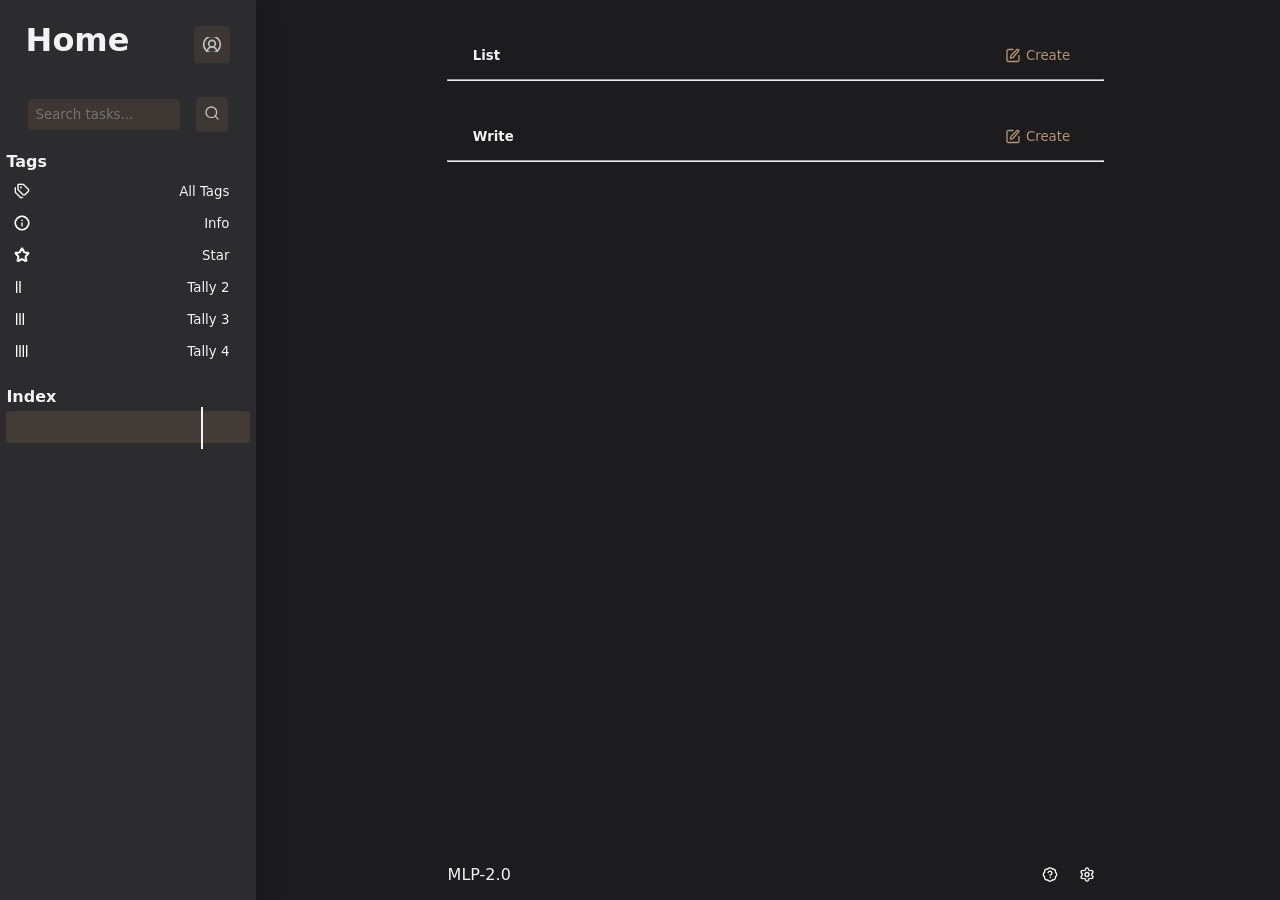
<file: index.html>
<!DOCTYPE html>
<html lang="en">
<head>
    <meta charset="UTF-8">
    <meta name="viewport" content="width=device-width, initial-scale=1.0">
    <title>Slate Lite</title>
    <link rel="stylesheet" href="index.css">
    <link rel="stylesheet" href="https://cdnjs.cloudflare.com/ajax/libs/font-awesome/6.7.2/css/all.min.css"/>
    <link rel="icon" type="image/x-icon" href="icons/256.png">
    <link rel="manifest" href="./manifest.json">

    <meta name="mobile-web-app-capable" content="yes">
    <meta name="apple-mobile-web-app-status-bar-style" content="black-translucent">
    <meta name="apple-mobile-web-app-title" content="Slate Lite">

    <link rel="apple-touch-icon" href="icons/180.png">
</head>

<body>
    <div class="main-section" >
    <div class="NAV">
        <div class="left-row-section"><h1>Home</h1><div class="row-section" style="width: auto"><nav id="sindexscore" class="sindexscore">
                <div class="bar">
                    <span id="sScoreBar" class="bar-fill" style="width: 0%"></span>
                </div>
                <span class="sbar-line"></span>
            </nav>
        <button id="flameBtn" class="flameIcon"></button>
        <button class="userIcon"></button></div></div>
        <div class="main-section-inverted">
            
                <search class="row-section">
                    <button class="btnNav" id="mobile-menu" aria-label="Toggle Navigation"><img class="ico" src="icons/funnel.svg" alt="Filter"></button>
                    <form style="display: flex;flex-direction: row;justify-content: space-around;align-items: center;" action="./index.html" method="GET">
                        <input id="searchInput" style="width: 70%;" type="search" placeholder="Search tasks..." name="query">
                        <button type="submit" class="btn2"><img class="ico" src="icons/search.svg" alt="Search"></button>
                    </form>
                </search>
            
            
            <nav class="filterButtons" style="justify-content: center;display: flex;width: 95%;"><h4 style="margin: 0.3rem 0;">Tags</h4>
                <div class ="filterButtons">
                    <button style="display: flex;flex-direction: row;justify-content: space-between;gap: 10px; width: 95%;" data-tag="0"><img class="svg" src="icons/tags/all.svg" alt="Filter"><p style="margin: 0;">All Tags</p></button>
                    <button style="display: flex;flex-direction: row;justify-content: space-between;gap: 10px; width: 95%;" data-tag="1"><img class="svg" src="icons/tags/info.svg" alt="Filter"><p style="margin: 0;">Info</p></button>
                    <button style="display: flex;flex-direction: row;justify-content: space-between;gap: 10px; width: 95%;" data-tag="2"><img class="svg" src="icons/tags/star.svg" alt="Filter"><p style="margin: 0;">Star</p></button>
                    <button style="display: flex;flex-direction: row;justify-content: space-between;gap: 10px; width: 95%;" data-tag="3"><img class="svg" src="icons/tags/tally-2.svg" alt="Filter"><p style="margin: 0;">Tally 2</p></button>
                    <button style="display: flex;flex-direction: row;justify-content: space-between;gap: 10px; width: 95%;" data-tag="4"><img class="svg" src="icons/tags/tally-3.svg" alt="Filter"><p style="margin: 0;">Tally 3</p></button>
                    <button style="display: flex;flex-direction: row;justify-content: space-between;gap: 10px; width: 95%;" data-tag="5"><img class="svg" src="icons/tags/tally-4.svg" alt="Filter"><p style="margin: 0;">Tally 4</p></button>
                </div>
            </nav>
            <nav id="indexscore" class="indexscore" style="justify-content: center;width: 95%;"><h4 style="margin: 0.3rem 0;">Index</h4>
                <div class="bar">
                    <span id="scoreBar" class="bar-fill" style="width: 0%"></span>
                </div>
                <span class="bar-line"></span>
            </nav>
        </div>
    </div>   <div class="main"> <div class="body">
        <div style="justify-content: space-between; width: 60%;" class="row-section"><h5 style="margin: 0;">List</h5> <button id="createListButton" class="addbtn" style="color: var(--accent-color3); ">Create </button></div>
        <hr style="margin-bottom: 2rem; width: 65%;">

        <div id="listContainer"></div>
        
        <div style="justify-content: space-between; width: 60%;" class="row-section"><h5 style="margin: 0;">Write</h5> <button id="createWriteButton" class="addbtn" style="color: var(--accent-color3);">Create</button></div>
        <hr style="margin-bottom: 2rem; width: 65%;">  

        <div id="writeContainer"></div>
    

            
    <!--================================================================-->
        <dialog id="writeCreate">
            <form id="writeCreateFrm" class="writeCreateFrm">
                <input  type="hidden" name="tag" id="writeTagInput" value="0">
                <div style="display: flex;flex-direction: column;align-items: left;gap: 10px;"><input class="formInput" name="title" required type="text" placeholder="Line Name" id="writeTitleInput">
                <textarea class="formInput2" name="content" type="text" placeholder="Content" id="writeTextInput"></textarea>
                <div style="display: flex;flex-direction: row;align-items: center;gap: 10px;justify-content: space-between;"><button style="width: 10%; display: flex; flex-direction: row; gap: 4px;" type="button" name="filter" id="writeFilterInput" class="subbtn" data-tag="0"><img class="ico" src="icons/tags/all.svg" alt="Tag"><p style="margin: 0;">Tags</p></button>
                <button style="width: 90%;" type="submit" class="subbtn"><img class="ico" src="icons/arrow-up.svg" alt="Search"></button></div>
            </form>
        </dialog>
        <dialog id="listCreate">
            <form  id="listCreateFrm" class="listCreateFrm">
                <input type="hidden" name="tag" id="listTagInput" value="0">
                <div style="display: flex;flex-direction: column;align-items: left;gap: 10px;"><input class="formInput" name="title" required type="text" placeholder="Point Name" id="listTitleInput">
                <input class="formInput2" name="date" type="datetime-local" placeholder="Date" id="listDateInput" style="width: 100%;"></div>
                <div style="display: flex;flex-direction: row;align-items: center;gap: 10px;justify-content: space-between;"><button style="width: 10%; display: flex; flex-direction: row; gap: 4px;" type="button" name="filter" id="listFilterInput" class="subbtn" data-tag="0"><img  class="ico" src="icons/tags/all.svg" alt="Tag"><p style="margin: 0;">Tags</p></button>
                <button style="width: 90%;" type="submit" class="subbtn"><img class="ico" src="icons/arrow-up.svg" alt="Search"></button></div>
            </form>
        </dialog>
        <dialog class="tagDialog" id="tagDialog">
            <nav class="filtersDialog">
                    <button data-tooltip="All Tags" data-tag="0"><img class="svg" src="icons/tags/all.svg" alt="Filter"></button>
                    <button data-tooltip="Info Tag" data-tag="1"><img class="svg" src="icons/tags/info.svg" alt="Filter"></button>
                    <button data-tooltip="Star Tag" data-tag="2"><img class="svg" src="icons/tags/star.svg" alt="Filter"></button>
                    <button data-tooltip="Tally 2 Tag" data-tag="3"><img class="svg" src="icons/tags/tally-2.svg" alt="Filter"></button>
                    <button data-tooltip="Tally 3 Tag" data-tag="4"><img class="svg" src="icons/tags/tally-3.svg" alt="Filter"></button>
                    <button data-tooltip="Tally 4 Tag" data-tag="5"><img class="svg" src="icons/tags/tally-4.svg" alt="Filter"></button>
            </nav>
        </dialog>
        
        
        
        
    
    </div>
    <footer style="display: flex; flex-direction: row; justify-content: space-between; align-items: center; width: 65%; margin-top: 30px;">
        <p>MLP-2.0</p>
        <div>
            <a href="https://github.com/FencingLefty3/SlateLite/wiki"><button id="openHelp" class="helpIcon"></button></a>
            <a href="./settings.html"><button id="openSettings" class="settingsIcon"></button></a>
        </div>
    </footer>
    </div>
</body>  
<script src="js/dexie.min.js"></script>
<script src="database.js"></script>
<script src="index.js"></script>
<script src="elo.js"></script>
<!-- <script type="module" src="https://cdn.jsdelivr.net/npm/@pwabuilder/pwainstall"></script> -->
</html>
</file>
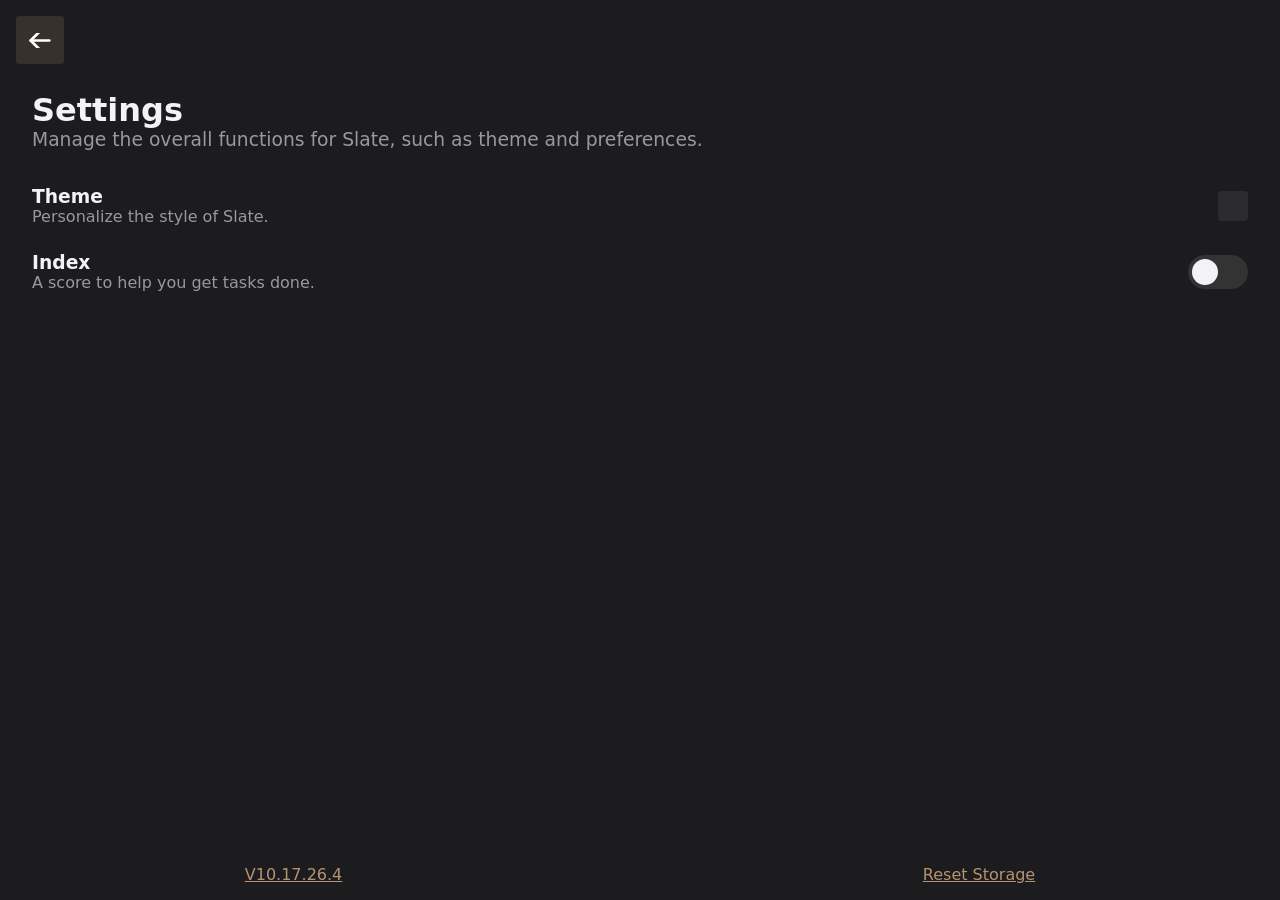
<file: settings.html>
<!DOCTYPE html>
<html lang="en">
<head>
    <meta charset="UTF-8">
    <meta name="viewport" content="width=device-width, initial-scale=1.0">
    <title>Slate Lite</title>
    <link rel="stylesheet" href="index.css">
    <link rel="stylesheet" href="https://cdnjs.cloudflare.com/ajax/libs/font-awesome/6.7.2/css/all.min.css"/>
    <link rel="icon" type="image/x-icon" href="icons/256.png">
    <link rel="manifest" href="./manifest.json">

    <meta name="mobile-web-app-capable" content="yes">
    <meta name="apple-mobile-web-app-status-bar-style" content="black-translucent">
    <meta name="apple-mobile-web-app-title" content="Slate Lite">

    <link rel="apple-touch-icon" href="icons/180.png">
</head>
<body>
    <div class="main-section" >
<div class="settings" id="settingsDialog">
    <div class="column-section" style="width: 100%; justify-content: space-between; align-items: center; margin-top: 5rem;">
        <div style="display: flex; flex-direction: row; justify-content: space-between; align-items: center;width: 100%;flex-wrap: wrap;margin:0.5rem">
            <div><h1 style="color: var(--text-color); margin: 0;">Settings</h1>
            <h3 style="color: var(--text-color2);  margin: 0; font-weight: 400;">Manage the overall functions for Slate, such as theme and preferences.</h3></div>
        </div>
        <div>
            <a href="./index.html"><button id="openSettings" class="backIcon"></button></a>
        </div>
        <div style="display: flex; flex-direction: row; justify-content: space-between; align-items: center;width: 100%;flex-wrap: wrap;margin:0.5rem">
            <div><h3 style="color: var(--text-color); margin: 0;">Theme</h3>
            <p style="color: var(--text-color2);  margin: 0;">Personalize the style of Slate.</p></div>
            <form id="colorPicker" class="colorPicker">
            </form>
        </div>
        <div style="display: flex; flex-direction: row; justify-content: space-between; align-items: center;width: 100%;flex-wrap: wrap;margin:0.5rem">
            <div><h3 style="color: var(--text-color); margin: 0;">Index</h3>
            <p style="color: var(--text-color2);  margin: 0;">A score to help you get tasks done.</p></div>
            <label class="toggle">
                <input type="checkbox" id="EloCheckbox" name="btnToggle" />
                <span class="slider"></span>
            </label>
        </div>
    </div>
    <div style="display: flex; flex-direction: row; justify-content: space-between; align-items: center; width: 65%; margin-top: 30px;">
        <p><a href="https://github.com/FencingLefty3/SlateLite">V10.17.26.4</a></p>
        <p><a style="color: var(--accent-color3); cursor: pointer; text-decoration: underline;" id="clearDatabaseButton">Reset Storage</a></p>
    </div>
    
</div>
</div>
</body>
</html>
<script src="js/dexie.min.js"></script>
<script src="database.js"></script>
<script src="index.js"></script>
</file>
<file: index.css>
* {
  font-family: system-ui, -apple-system, BlinkMacSystemFont, 'Segoe UI', Roboto, Oxygen, Ubuntu, Cantarell, 'Open Sans', 'Helvetica Neue', sans-serif
}

:root {
  --bg-color: #1c1c1e;
  --text-color: #f2f2f7;
  --text-color2: #ebebf599;
  --nav-color: #2c2c2e;

  --accent-color: #755f49;
  --accent-color4: #56473a;
  --accent-color2: #755f4951;
  --accent-color3: #b59372;
}

.Gray {
  --accent-color: #8e8e93;
  --accent-color4: #3a3a3c;
  --accent-color2: #8e8e9338;
  --accent-color3: #8e8e93;
}

.Red {
  --accent-color: #ff453a;
  --accent-color4: #4a2422;
  --accent-color2: #ff453a38;
  --accent-color3: #ff453a;
}

.Orange {
  --accent-color: #ff9f0a;
  --accent-color4: #4a351d;
  --accent-color2: #ff9f0a38;
  --accent-color3: #ff9f0a;
}
.Yellow {
  --accent-color: #ffd60a;
  --accent-color4: #49411e;
  --accent-color2: #ffd60a38;
  --accent-color3: #ffd60a;
}
.Green {
  --accent-color: #30d158;
  --accent-color4: #1e4229;
  --accent-color2: #30d15838;
  --accent-color3: #30d158;
}
.Blue {
  --accent-color: #0a84ff;
  --accent-color4: #1d3853;
  --accent-color2: #0a84ff38;
  --accent-color3: #0a84ff;
}
.Pink {
  --accent-color: #ff375f;
  --accent-color4: #4a2430;
  --accent-color2: #ff375f38;
  --accent-color3: #ff375f;
}

/*==================================*/
body {
  margin: 0;
  align-items: center;
  display: flex;
  flex-direction: column;
  height: 100dvh;
  overflow: hidden;
  background: var(--bg-color);
  color: var(--text-color);
  
}

.body {
  margin-top: 2rem;
  align-items: center;
  display: flex;
  flex-direction: column;
  width: 100%;
  height: 100%;
}


splash {
  position: fixed;
  top: 0;
  left: 0;
  width: 100%;
  height: 90dvh;
  background-color: white;
  display: flex;
  flex-direction: column; 
  align-items: center; 
  justify-content: space-between; 
  padding: 5dvh;
  z-index: 9999; /* Ensure it stays on top of everything */
}

h3 {
  margin: 0;
  padding: 0;
}
img {
  margin: 0;
  padding: 0;
}

.circle {
  width: 2rem;
  height: 2rem;
  border-radius: 100%;
  display: flex;
  align-items: center;
  justify-content: center;
  color: #000;
  background-color: var(--text-color)
}

.circle-outline {
  width: 2rem;
  height: 2rem;
  border-radius: 50%;
  outline: 3px solid var(--text-color2);
  outline-offset: 2px;
  display: flex;
  align-items: center;
  justify-content: center;
  color: #000;
  background-color: var(--text-color)
}

.loader {
  width: 48px;
  height: 48px;
  border-radius: 50%;
  position: relative;
  animation: rotate 1s linear infinite
}
.loader::before {
  content: "";
  box-sizing: border-box;
  position: absolute;
  inset: 0px;
  border-radius: 50%;
  border: 5px solid var(--text-color);
  animation: prixClipFix 2s linear infinite ;
}

@keyframes rotate {
  100%   {transform: rotate(360deg)}
}

@keyframes prixClipFix {
    0%   {clip-path:polygon(50% 50%,0 0,0 0,0 0,0 0,0 0)}
    25%  {clip-path:polygon(50% 50%,0 0,100% 0,100% 0,100% 0,100% 0)}
    50%  {clip-path:polygon(50% 50%,0 0,100% 0,100% 100%,100% 100%,100% 100%)}
    75%  {clip-path:polygon(50% 50%,0 0,100% 0,100% 100%,0 100%,0 100%)}
    100% {clip-path:polygon(50% 50%,0 0,100% 0,100% 100%,0 100%,0 0)}
}

[type="search"]::-webkit-search-cancel-button {
  -webkit-appearance: none;
  appearance: none;
  height: 10px;
  width: 10px;
  background-image: url('icons/trash.svg');
  background-size: 10px 10px;
}

dialog {
  gap: 15px;
  flex-direction: row;
  min-width: 70%;
  justify-content: center;
  align-items: center;
  padding: 15px;
  margin-top: 0.5rem;
  border-radius: 8px;
  background-color: var(--accent-color4);
  position: fixed;
  top: 50%;
  opacity: 1;
  border: var(--accent-color2) 3px solid;
  box-shadow: 0 4px 10px var(--accent-color2);
  
}

/* Styles the darkened background when popup is active */
dialog::backdrop {
  background-color: #1f1f1fb5;
  opacity: 1;
}

.tagDialog {
  flex-direction: column;
  min-width: 10% !important;
  justify-content: center;
  align-items: center;
  position: fixed;
  top: 2%;
  right: 60%;
}

.settingsDialog {
  flex-direction: column;
  min-width: 80% !important;
  min-height: 80% !important;
  justify-content: space-between;
  align-items: center;
  position: fixed;
  top: 5%;
  background-color: var(--bg-color);
  border-color: var(--nav-color);
}

.settings {
  display: flex;
  flex-direction: column;
  justify-content: space-between;
  align-items: center;
  gap: 0.2rem;
  width: 100%;
  padding: 0 2rem;
}

.filtersDialog {
  gap: 15px;
  display: flex;
  flex-direction: column;
  justify-content: center;
  align-items: center;
  padding: 15px;
}

input, select, textarea {
  background: var(--accent-color2);
  border: none;
  color: var(--text-color);
  padding: 8px;
  border-radius: 4px;
  opacity: .7;
}

.btn2 {
  background: var(--accent-color2);
  border: none;
  color: var(--text-color);
  padding: 8px;
  border-radius: 4px;
  opacity: .7;
  cursor: pointer;
  
}

.btn2:hover {
  background-color: var(--accent-color) !important;
}


.bar {
  width: 100%;
  height: 2rem;
  background-color: var(--accent-color2);
  border-radius: 4px;
  overflow: hidden;
}

.bar-fill {
  display: block;
  height: 100%;
  border-radius: 2px;
  background-color: var(--accent-color3);
  opacity: 0.7;
}

.bar-line {
  position: absolute;
  top: 40%;
  left: 80%;
  width: 2px;
  height: 70%;
  background-color: var(--text-color);
}

.sbar-line {
  position: absolute;
  top: 0%;
  left: 80%;
  width: 2px;
  height: 100%;
  background-color: var(--text-color);
}

@media (max-width: 970px) {
  .indexscore {
    display: none !important;
  }
}

.indexscore {
  position: relative;
  flex-direction: column;
  justify-content: center;
  align-items: left;
  width: 100%;
  aspect-ratio: 7.53/1;
}

.sindexscore {
  display: none;
  position: relative;
  flex-direction: column;
  justify-content: center;
  align-items: left;
  width: 30dvw;
  aspect-ratio: 7.53/1;
}


@media (max-width: 970px) {
  .btnNav {
    display: block !important;
  }


}
@media (max-width: 970px) {
  .filterButtons {
    display: none !important;
  }
}

.filterButtons {
  display: flex;
  flex-direction: column;
  justify-content: center;
  align-items: left;
  width: 100%;
}



.btnNav {
  background: var(--accent-color2);
  border: none;
  color: var(--text-color);
  padding: 8px;
  border-radius: 4px;
  opacity: .7;
  cursor: pointer;
  display: none;
}

.btnNav:hover {
  background-color: var(--accent-color) !important;
}

.addbtn::before {
  content: "";
  background-image: url('icons/square-pen.svg');
  background-size: cover; /* Forces image to fit the dimensions */
  background-position: center; /* Centers the image */
  background-repeat: no-repeat; /* Prevents tiling */
  padding-right: 1rem;
  margin-right: 5px;
}
.settingsIcon::before {
  content: "";
  background-image: url('icons/settings.svg');
  background-size: cover; /* Forces image to fit the dimensions */
  background-position: center; /* Centers the image */
  background-repeat: no-repeat; /* Prevents tiling */
  padding-right: 1rem;
}
.flameIcon {
  display: none;
  padding: 1rem;
  background: var(--accent-color2);
  border: none;
  color: var(--text-color);
  padding: 8px;
  border-radius: 4px;
  cursor: pointer;
  opacity: .7;
  aspect-ratio: 1/1; /* Ensures the button is square */
}
.flameIcon::before {
  content: "";
  background-image: url('icons/flame.svg');
  background-size: cover; /* Forces image to fit the dimensions */
  background-position: center; /* Centers the image */
  background-repeat: no-repeat; /* Prevents tiling */
  padding-right: 1.3rem;
}

.flameIcon:hover {
  background-color: var(--accent-color) !important;
}

.userIcon {
  padding: 1rem;
  background: var(--accent-color2);
  border: none;
  color: var(--text-color);
  padding: 8px;
  border-radius: 4px;
  cursor: pointer;
  opacity: .7;
  aspect-ratio: 1/1; /* Ensures the button is square */
}
.userIcon::before {
  content: "";
  background-image: url('icons/circle-user-round.svg');
  background-size: cover; /* Forces image to fit the dimensions */
  background-position: center; /* Centers the image */
  background-repeat: no-repeat; /* Prevents tiling */
  padding-right: 1.3rem;
}
.userIcon:hover {
  background-color: var(--accent-color) !important;
}

.backIcon {
  position: fixed;
  top: 1rem;
  left: 1rem;
  width: 3rem;
  height: 3rem;
  background: var(--accent-color2);
  border: none;
  color: var(--text-color);
  padding: 8px;
  border-radius: 4px;
  cursor: pointer;
}
.backIcon::before {
  content: "";
  background-image: url('icons/arrow-left.svg');
  background-size: cover; /* Forces image to fit the dimensions */
  background-position: center; /* Centers the image */
  background-repeat: no-repeat; /* Prevents tiling */
  padding-right: 2rem;
}
.helpIcon::before {
  content: "";
  background-image: url('icons/badge-question-mark.svg');
  background-size: cover; /* Forces image to fit the dimensions */
  background-position: center; /* Centers the image */
  background-repeat: no-repeat; /* Prevents tiling */
  padding-right: 1rem;
}

.subbtn {
  background-color: var(--accent-color);
  align-items: center;
  justify-content: center;
  margin: 10px 0;
}

.point {
  display: flex;
  align-items: center;
  justify-content: space-between;
  width: 60vw;
  padding: 8px;
  margin: 4px 0;
  border-radius: 4px;
  background-color: var(--nav-color);
  box-shadow: 0 8px 24px rgb(0 0 0 / 0.28);
}

.line {
  display: flex;
  align-items: center;
  justify-content: space-between;
  width: 60vw;
  padding: 8px;
  margin: 4px 0;
  border-radius: 4px;
  background-color: var(--nav-color);
  box-shadow: 0 8px 24px rgb(0 0 0 / 0.28);
}

.ico {
 width: 1rem;
 height: 1rem;
 padding: 0;
}

.svg {
 width: 1rem;
 height: 1rem;
 padding: 0;
}

input[type="datetime-local"] {
    color-scheme: dark;
    background-image: url('icons/calendar-clock.svg');
    background-repeat: no-repeat;
    background-position: right 12px center;
    background-size: 20px;
}

input[type="datetime-local"]::-webkit-calendar-picker-indicator {
  position: absolute;
  left: 0;
  top: 30%;
  width: 100%;
  height: 20%;
  margin: 0;
  padding: 0;
  opacity: 0;
  cursor: pointer;
}


input[type="radio"] {
  color-scheme: dark;
  border-radius: 100%;
  display: flex;
  align-items: center;
  justify-content: center;
  color: #000;
  background-color: var(--text-color)
}

.colorPicker {
  display: flex;
  flex-direction: row;
  gap: 0.6rem;
  background-color: var(--nav-color);
  border-radius: 4px;
  padding: 15px;
}


input:focus,
select:focus,
textarea:focus,
button:focus {
    outline: none;
}


.btn {
  background-color: var(--accent-color);
  min-width: 85%;
  align-items: center;
  justify-content: center;
  margin: 10px 0;
}

button {
  align-items: center;
  justify-content: center;
  background: none;
  border: none;
  color: var(--text-color);
  padding: 8px;
  border-radius: 4px;
}

button:hover {
  background-color: var(--accent-color2);
}

input::placeholder {
  color: #b8b8b8;
  opacity: 0.7;
}

.title {
  text-align: left;
  align-items: center;
  justify-content: center;
  font-size: 2em;
}
.main {
  flex: 1;
  min-height: 0;
  display: flex;
  flex-direction: column;
  gap: 10px;
  justify-content: space-between;
  align-items: center;
  width: 100%;
  height: auto;
  overflow-x: hidden;
  overflow-y: auto;
}

.column-section-bg {
  flex-direction: column;
  display: flex;
  justify-content: center;
  align-items: center;
  row-gap: 10px;
  padding-left: 15px;
  padding-right: 15px;
  padding-top: 3px;
  padding-bottom: 5px;
  margin: 20px;
  width: 85%;
  border-radius: 8px;
  background-color: var(--accent-color2);
}

.column-section {
  flex-direction: column;
  display: flex;
  justify-content: center;
  align-items: center;
  row-gap: 10px;
  padding-left: 15px;
  padding-right: 15px;
  padding-top: 3px;
  padding-bottom: 5px;
  margin: 20px;
}

.row-section {
  display: flex;
  gap: 15px;
  flex-direction: row;
  justify-content: center;
  align-items: center;
  width: 85%;
  margin-top: 0.5rem;
}


.left-row-section {
  display: flex;
    justify-content: space-between;
    align-content: center;
    align-items: center;
    flex-direction: row;
    width: 100%;
    margin: 0 10%;
}

.row-section-bg {
  display: flex;
  gap: 15px;
  flex-direction: row;
  min-width: 70%;
  justify-content: center;
  align-items: center;
  padding: 15px;
  margin-top: 0.5rem;
  border-radius: 8px;
  background-color: var(--accent-color2);
}

.point-content {
  display: flex;
  flex-direction: column;
  align-items: left;
  gap: 10px;
}

.line-content {
  display: flex;
  flex-direction: column;
  align-items: left;
  gap: 10px;
}

.content-text {
  margin: 0;
  padding: 0;
  font-size: 0.8rem;
  color: var(--text-color2);
}

.writeCreateFrm {
  display: flex;
  flex-direction: column;
  align-items: left;
  gap: 10px;
}

.listCreateFrm {
  display: flex;
  flex-direction: column;
  align-items: left;
  gap: 10px;
}

.form {
  display: flex;
  justify-content: space-between;
  align-items: center;
  justify-content: center;
}

.formInput {
  background: none;
  border: none;
  color: var(--text-color);
  font-size: 1.2rem;
  padding: 0;
  border-radius: 4px;
  opacity: .7;
}
.formInput2 {
  background: none;
  margin: 0;
  padding: 0;
  font-size: 1rem;
  color: var(--text-color2);
}

a:link {
  color: var(--accent-color3);
}

a:hover {
  color: var(--accent-color3);
  opacity: 0.3;
}



.form-footer {
  display: flex;
  justify-content: center;
  align-items: center;
  flex-direction: column;
  color: var(--text-color);
}

.section canvas {
  width: 100%;
  height: 320px;
  display: block;
}

.nav a {
  color: var(--text-color);
  text-decoration: none;
  padding: 8px 16px;
  border-radius: 4px;
}

.nav a:hover {
  background-color: var(--accent-color);
  opacity: 0.7;
}

.NAV {
  background-color: var(--nav-color);
  display: flex;
      flex-direction: row;
    flex-wrap: wrap;
    align-content: flex-start;
    align-items: center;
    justify-content: center;
  top: 0;
  left: 0;
  height: 100%;
  width: 20%;
  flex-shrink: 0;
  overflow: hidden; 
  box-shadow: 0 8px 24px rgb(0 0 0 / 0.28);
}

.main-section {
  display: flex;
  gap: 15px;
  flex-direction: row;
  justify-content: center;
  width: 100dvw;
  height: 100dvh;
  min-height: 0;
  overflow: hidden;
}

.main-section-inverted {
  display: flex;
  gap: 15px;
  flex-direction: column;
  justify-content: center;
  align-items: center;
  margin-top: 0.5rem;
  width: 100%;
}

@media (max-width: 970px) {
  .NAV {
    background: none !important;
    position: relative;
    width: 100lvw !important;
    height: auto !important;
    display: flex;
        flex-direction: row;
      flex-wrap: wrap;
      align-content: flex-start;
      align-items: center;
      justify-content: center;
  box-shadow: none !important;
  }
  body {
    height: auto;
    min-height: 100dvh;
    overflow: auto;
  }
  .body {
    height: auto;
  }
  .main-section {
    display: flex;
    gap: 15px;
    flex-direction: column !important;
    width: 100% !important;
    margin-top: 0.5rem;
    height: auto;
    min-height: 0;
    overflow: visible;
  }
  .main {
    flex: none;
    width: 100%;
    height: auto;
    min-height: 0;
    overflow: visible;
  }
  .main-section-inverted {
    display: flex;
    gap: 15px;
    flex-direction: row !important;
    width: 100% !important;
    margin-top: 0.5rem;
  }
  .flameIcon {
  display: block !important;
  }
}

.navbtn {
  color: var(--text-color);
  text-decoration: none;
  padding: 8px 16px;
  border-radius: 4px;
}

.navbtn:hover {
  background-color: var(--accent-color);
  opacity: 0.7;
}

.hidden {
    display: none;
}

.task-card {
    display: flex;
    align-items: flex-start;
    gap: 12px;

    width: 60vw;
    box-sizing: border-box;

    padding: 12px 16px;

    border-bottom: 1px solid var(--accent-color2);
}

.task-card:hover {
    background: var(--accent-color2);
}

.task-content {
    flex: 1;

    display: flex;
    flex-direction: column;
    gap: 4px;
}

.task-title {
    font-size: 1rem;
    font-weight: 500;
}

.task-note {
    font-size: 0.85rem;
    opacity: 0.75;
}

.task-date {
    display: flex;
    align-items: center;
    gap: 4px;
}


.point-row {
  display: flex;
  flex-direction: row;
  align-items: center;
  gap: 12px;
}

.point-complete-btn {
  flex: 0 0 auto;
  width: 1.15rem;
  height: 1.15rem;
  padding: 0;
  margin: 0;
  border-radius: 100%;
  border: 2px solid var(--text-color2);
  background: none;
  cursor: pointer;
  position: relative;
  transition: background-color 0.18s ease, border-color 0.18s ease;
}

.point-complete-btn:hover {
  border-color: var(--accent-color3);
}

.point-complete-btn.checked {
  background-color: var(--accent-color3);
  border-color: var(--accent-color3);
}

.point-complete-btn.checked::after {
  content: "";
  position: absolute;
  left: 0.3rem;
  top: 0.1rem;
  width: 0.2rem;
  height: 0.45rem;
  border: solid var(--bg-color);
  border-width: 0 2px 2px 0;
  transform: rotate(45deg);
}

[data-tooltip] {
  position: relative;
  cursor: pointer;
}

[data-tooltip]:after {
  content: attr(data-tooltip);
  position: absolute;
  bottom: 15%;
  left: 60%;
  color: var(--text-color);
  padding: 6px 10px;
  white-space: nowrap;
  border-radius: 4px;
  font-size: 14px;
  z-index: 10;
}

.completion-alert {
  position: fixed;
  right: 1.25rem;
  bottom: 1.25rem;
  z-index: 20;
  display: flex;
  align-items: center;
  gap: 1rem;
  max-width: min(26rem, calc(100vw - 2.5rem));
  padding: 0.85rem 0.75rem 0.85rem 1rem;
  color: var(--text-color);
  background: var(--nav-color);
  border: 1px solid var(--accent-color2);
  border-radius: 6px;
  box-shadow: 0 8px 24px rgb(0 0 0 / 0.28);
  animation: completion-alert-in 0.2s ease-out;
}

.completion-alert-undo,
.completion-alert-close {
  color: var(--accent-color3);
  background: none;
  border: 0;
  cursor: pointer;
}

.completion-alert-undo {
  font-weight: 600;
  padding: 0.35rem 0.25rem;
}

.completion-alert-close {
  padding: 0.2rem 0.35rem;
  font-size: 1.25rem;
  line-height: 1;
}

.completion-alert-undo:hover,
.completion-alert-close:hover {
  color: var(--text-color);
}

@keyframes completion-alert-in {
  from {
    opacity: 0;
    transform: translateY(0.5rem);
  }
  to {
    opacity: 1;
    transform: translateY(0);
  }
}

@media (max-width: 480px) {
  .completion-alert {
    right: 0.75rem;
    bottom: 0.75rem;
    left: 0.75rem;
    max-width: none;
  }
}

/*
Source - https://stackoverflow.com/a/79274945
Posted by Naeem Akhtar
Retrieved 2026-09-25, License - CC BY-SA 4.0
*/

.toggle {
  position: relative;
  display: inline-block;
  width: 60px;
  height: 34px;
}

.toggle input {
  display: none;
}

.slider {
  position: absolute;
  cursor: pointer;
  top: 0;
  left: 0;
  right: 0;
  bottom: 0;
  background-color: #333;
  transition: 0.4s;
  border-radius: 34px;
}

.slider:before {
  position: absolute;
  content: "";
  height: 26px;
  width: 26px;
  left: 4px;
  bottom: 4px;
  background-color: var(--text-color);
  transition: 0.4s;
  border-radius: 50%;
}

input:checked + .slider {
  background-color: var(--accent-color3);
}

input:checked + .slider:before {
  transform: translateX(26px);
}
</file>
